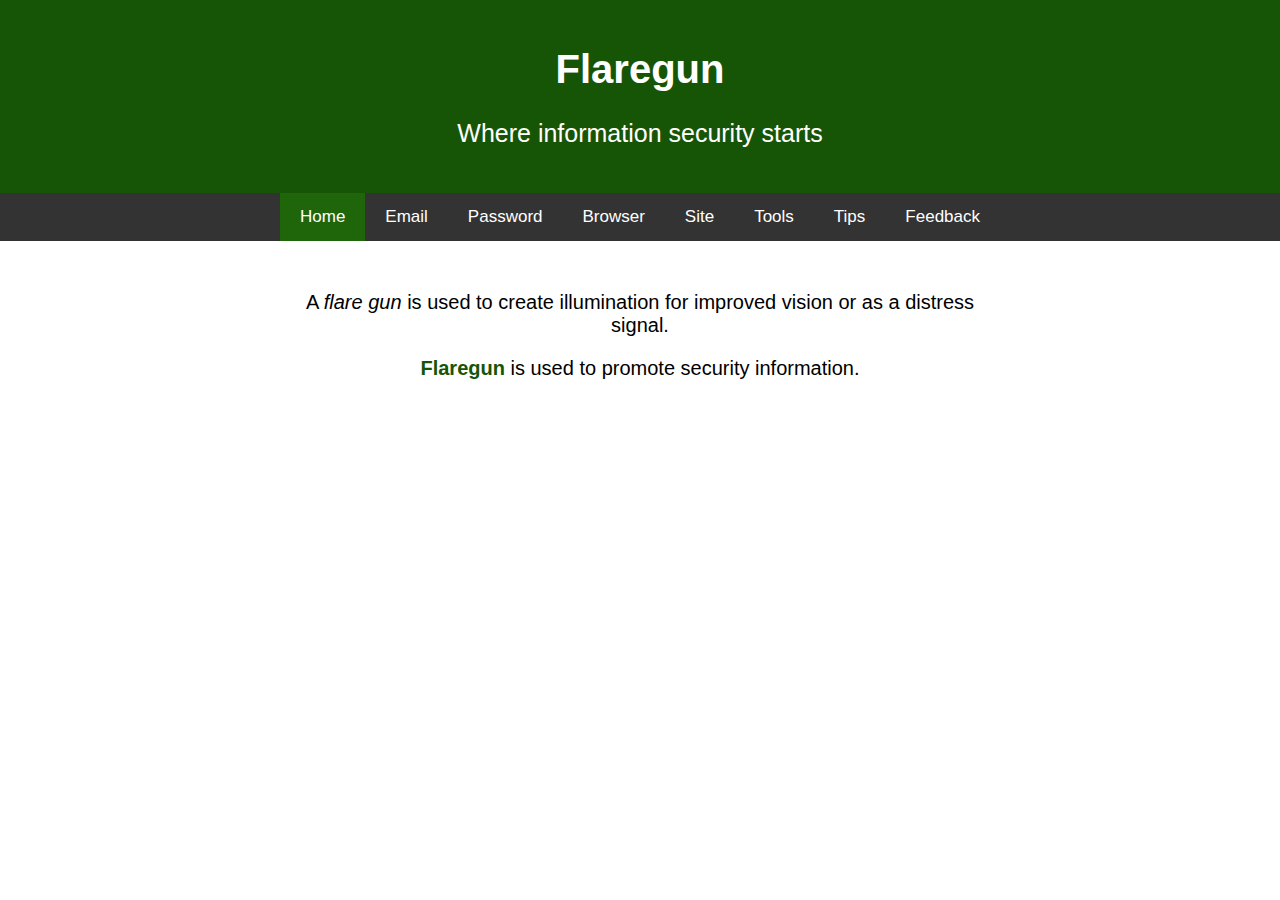
<file: index.html>
<!DOCTYPE html>
<html lang="en">
  <head>
    <title>Check your browser :: Flaregun</title>
    <meta charset="utf-8" />
    <meta content="A website for increasing security awareness." name="description" />
    <meta content="width=device-width,initial-scale=1" name="viewport" />
    <meta content="#175506" name="theme-color" />
    <link href="img/favicon.ico" rel="icon" type="image/x-icon" />
    <link href="manifest.json" rel="manifest" />
    <link href="css/main.css" rel="stylesheet" />
  </head>
  <body>
    <div class="header">
      <h1>Flaregun</h1>
      <p>Where information security starts</p>
    </div>
    <div class="navbar">
      <a class="active" href="index.html">Home</a>
      <a href="email-check.html">Email</a>
      <a href="pass-check.html">Password</a>
      <a href="browser-check.html">Browser</a>
      <a href="site-check.html">Site</a>
      <a href="tools.html">Tools</a>
      <a href="tips.html">Tips</a>
      <a href="feedback.html">Feedback</a>
    </div>
    <div class="main" style="font-size: 20px;">
      <blockquote>
        A <i>flare gun</i> is used to create illumination for improved vision or as a distress signal.
      </blockquote>
      <blockquote>
        <strong style="color: #175506;">Flaregun</strong> is used to promote security information.
      </blockquote>
    </div>
  </body>
</html>
</file>
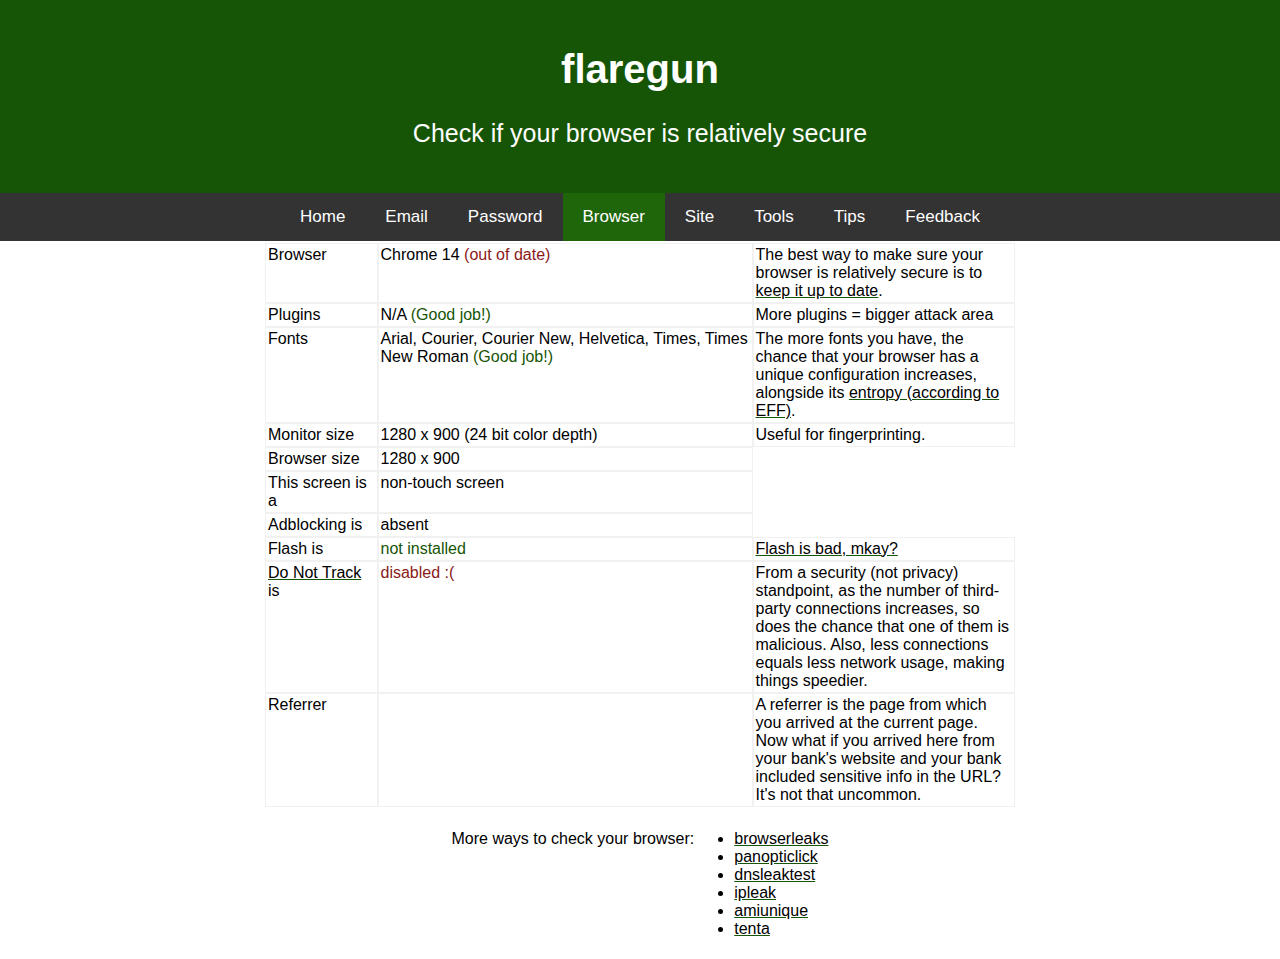
<file: browser-check.html>
<!DOCTYPE html>
<html lang="en">
<head>
    <title>Check your browser :: flaregun</title>
    <meta charset="utf-8"/>
    <meta content="A website for increasing security awareness." name="description"/>
    <meta content="width=device-width,initial-scale=1" name="viewport"/>
    <meta content="#175506" name="theme-color"/>
    <link href="img/favicon.ico" rel="icon" type="image/x-icon"/>
    <link href="manifest.json" rel="manifest"/>
    <link href="css/main-min.css" rel="stylesheet"/>
    <script defer="defer" src="js/browser-check.js"></script>
</head>
<body>
<div class="header">
    <h1>flaregun</h1>
    <p>Check if your browser is relatively secure</p>
</div>
<div class="navbar">
    <a href="index">Home</a>
    <a href="email-check">Email</a>
    <a href="pass-check">Password</a>
    <a class="active" href="browser-check">Browser</a>
    <a href="site-check">Site</a>
    <a href="tools">Tools</a>
    <a href="tips">Tips</a>
    <a href="feedback">Feedback</a>
</div>
<noscript>
    <h3 style="text-align: center; padding: 100px;">Some parts of flaregun (unfortunately) need JavaScript to run properly :(</h3>
</noscript>
<div class="table">
    <dl>
        <dt>Browser</dt>
        <dd id="browser"></dd>
        <dd>The best way to make sure your browser is relatively secure is to <a href="https://updatemybrowser.org" rel="noopener noreferrer" target="_blank">keep
            it up to date</a>.
        </dd>
    </dl>
    <dl>
        <dt>Plugins</dt>
        <dd id="plugins"></dd>
        <dd>More plugins = bigger attack area</dd>
    </dl>
    <dl>
        <dt>Fonts</dt>
        <dd id="fonts"></dd>
        <dd>The more fonts you have, the chance that your browser has a unique configuration increases, alongside its <a
                href="https://web.archive.org/web/20200714124539/https://panopticlick.eff.org/static/browser-uniqueness.pdf" rel="noopener noreferrer"
                target="_blank">entropy (according to EFF)</a>.
        </dd>
    </dl>
    <dl>
        <dt>Monitor size</dt>
        <dd id="monitorSize"></dd>
        <dd>Useful for fingerprinting.</dd>
    </dl>
    <dl>
        <dt>Browser size</dt>
        <dd id="browserSize"></dd>
    </dl>
    <dl>
        <dt>This screen is a</dt>
        <dd id="touchscreen"></dd>
    </dl>
    <dl>
        <dt>Adblocking is</dt>
        <dd id="block_me"></dd>
    </dl>
    <dl>
        <dt>Flash is</dt>
        <dd id="flash"></dd>
        <dd><a href="https://www.cvedetails.com/vulnerability-list/vendor_id-53/product_id-6761/Adobe-Flash-Player.html" rel="noopener noreferrer"
               target="_blank">Flash is bad, mkay?</a>
        </dd>
    </dl>
    <dl>
        <dt><a href="https://web.archive.org/web/20200717090117/https://en.wikipedia.org/wiki/Do_Not_Track" rel="noopener noreferrer" target="_blank">Do Not
            Track</a> is
        </dt>
        <dd id="dnt"></dd>
        <dd>From a security (not privacy) standpoint, as the number of third-party connections increases, so does the chance that one of them is malicious.
            Also, less connections equals less network usage, making things speedier.
        </dd>
    </dl>
    <dl>
        <dt>Referrer</dt>
        <dd id="referrer"></dd>
        <dd>A referrer is the page from which you arrived at the current page. Now what if you arrived here from your bank's website and your bank included
            sensitive info in the URL? It's not that uncommon.
        </dd>
    </dl>
</div>
<div class="flex-container">
    <p>More ways to check your browser:</p>
    <ul>
        <li><a href="https://browserleaks.com" rel="noopener noreferrer" target="_blank">browserleaks</a></li>
        <li><a href="https://panopticlick.eff.org" rel="noopener noreferrer" target="_blank">panopticlick</a></li>
        <li><a href="https://dnsleaktest.com" rel="noopener noreferrer" target="_blank">dnsleaktest</a></li>
        <li><a href="https://ipleak.net" rel="noopener noreferrer" target="_blank">ipleak</a></li>
        <li><a href="https://amiunique.org/fingerprint" rel="noopener noreferrer" target="_blank">amiunique</a></li>
        <li><a href="https://tenta.com/test" rel="noopener noreferrer" target="_blank">tenta</a></li>
    </ul>
</div>
</body>
</html>
</file>
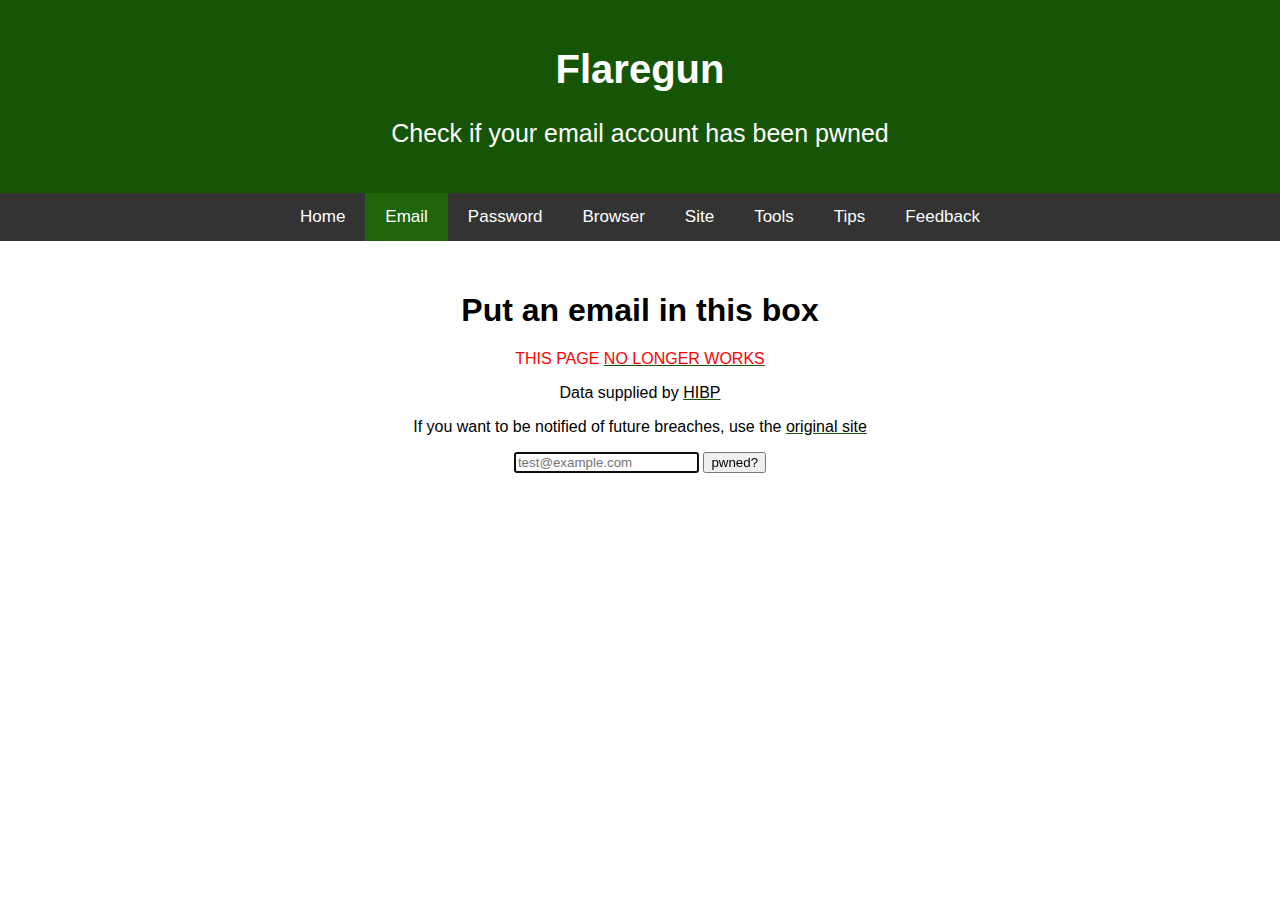
<file: email-check.html>
<!DOCTYPE html>
<html lang="en">
  <head>
    <title>Check your browser :: Flaregun</title>
    <meta charset="utf-8" />
    <meta content="A website for increasing security awareness." name="description" />
    <meta content="width=device-width,initial-scale=1" name="viewport" />
    <meta content="#175506" name="theme-color" />
    <link href="img/favicon.ico" rel="icon" type="image/x-icon" />
    <link href="manifest.json" rel="manifest" />
    <link href="css/main.css" rel="stylesheet" />
    <style>
      .flex-container div {
        border: 1px solid #8a1919;
      }

      .flex-container a {
        text-decoration-color: #8a1919;
      }
    </style>
    <script defer="defer" src="js/email-check.js"></script>
  </head>
  <body>
    <div class="header">
      <h1>Flaregun</h1>
      <p>Check if your email account has been pwned</p>
    </div>
    <div class="navbar">
      <a href="index">Home</a>
      <a class="active" href="email-check">Email</a>
      <a href="pass-check">Password</a>
      <a href="browser-check">Browser</a>
      <a href="site-check">Site</a>
      <a href="tools">Tools</a>
      <a href="tips">Tips</a>
      <a href="feedback">Feedback</a>
    </div>
    <noscript>
      <h3 style="text-align: center; padding: 100px;">
        Some parts of Flaregun (unfortunately) need JavaScript to run properly :(
      </h3>
    </noscript>
    <div class="main">
      <h1>Put an email in this box</h1>
      <p style="color: red;">
        THIS PAGE
        <a
          href="https://web.archive.org/web/20200708021002/https://www.troyhunt.com/authentication-and-the-have-i-been-pwned-api/"
          rel="noopener noreferrer"
          target="_blank"
          style="color: red;"
          >NO LONGER WORKS</a
        >
      </p>
      <p>Data supplied by <a href="https://haveibeenpwned.com" rel="noopener noreferrer" target="_blank">HIBP</a></p>
      <p>
        If you want to be notified of future breaches, use the
        <a href="https://haveibeenpwned.com/NotifyMe" rel="noopener noreferrer" target="_blank">original site</a>
      </p>
      <label aria-label="enter your email address here">
        <input autofocus id="input" placeholder="test@example.com" required spellcheck="false" type="email" />
      </label>
      <button id="button" type="submit">pwned?</button>
      <p id="counter"></p>
    </div>
    <div aria-live="polite" class="flex-container" id="output"></div>
  </body>
</html>
</file>
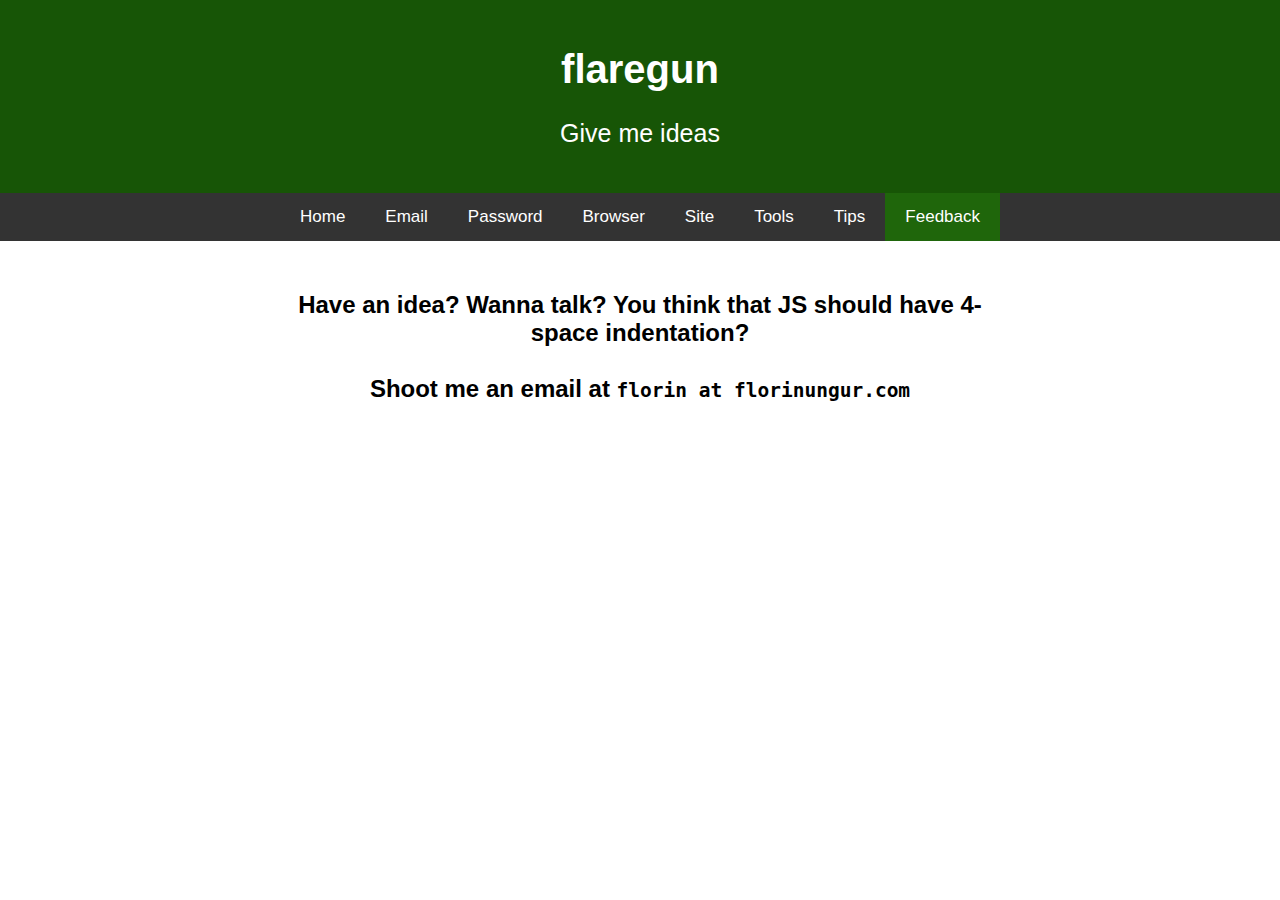
<file: feedback.html>
<!DOCTYPE html>
<html lang="en">
<head>
    <title>Check your browser :: flaregun</title>
    <meta charset="utf-8"/>
    <meta content="A website for increasing security awareness." name="description"/>
    <meta content="width=device-width,initial-scale=1" name="viewport"/>
    <meta content="#175506" name="theme-color"/>
    <link href="img/favicon.ico" rel="icon" type="image/x-icon"/>
    <link href="manifest.json" rel="manifest"/>
    <link href="css/main-min.css" rel="stylesheet"/>
</head>
<body>
<div class="header">
    <h1>flaregun</h1>
    <p>Give me ideas</p>
</div>
<div class="navbar">
    <a href="index">Home</a>
    <a href="email-check">Email</a>
    <a href="pass-check">Password</a>
    <a href="browser-check">Browser</a>
    <a href="site-check">Site</a>
    <a href="tools">Tools</a>
    <a href="tips">Tips</a>
    <a class="active" href="feedback">Feedback</a>
</div>
<div class="main">
    <h2>Have an idea? Wanna talk? You think that JS should have 4-space indentation?<br/><br/>Shoot me an email at <code>florin at florinungur.com</code></h2>
</div>
</body>
</html>
</file>
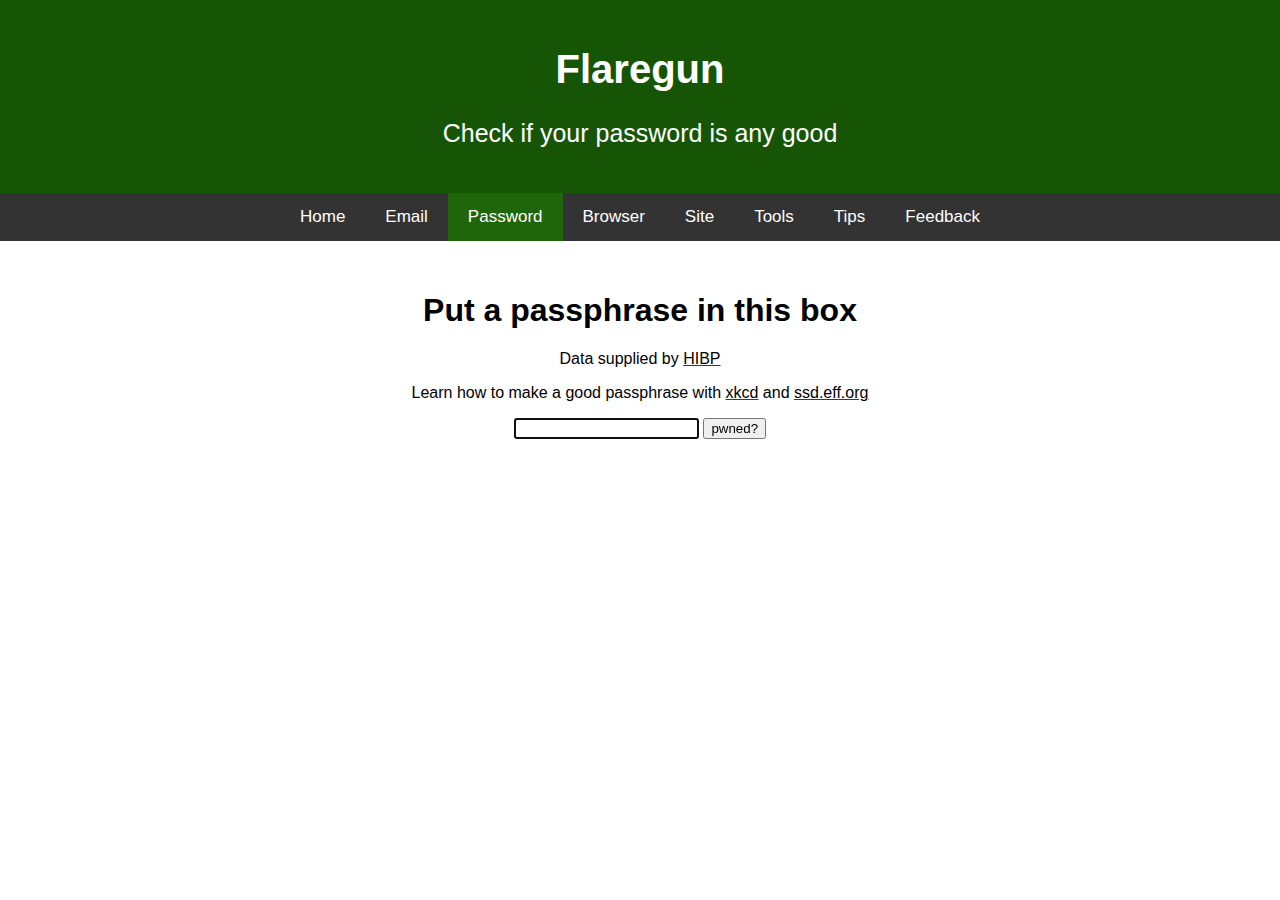
<file: pass-check.html>
<!DOCTYPE html>
<html lang="en">
  <head>
    <title>Check your browser :: Flaregun</title>
    <meta charset="utf-8" />
    <meta content="A website for increasing security awareness." name="description" />
    <meta content="width=device-width,initial-scale=1" name="viewport" />
    <meta content="#175506" name="theme-color" />
    <link href="img/favicon.ico" rel="icon" type="image/x-icon" />
    <link href="manifest.json" rel="manifest" />
    <link href="css/main.css" rel="stylesheet" />
    <style>
      .flex-container {
        align-items: center;
        flex-flow: column wrap;
      }

      .flex-container div {
        border: 1px solid #8a1919;
      }
    </style>
    <script defer="defer" src="js/pass-check.js"></script>
  </head>
  <body>
    <div class="header">
      <h1>Flaregun</h1>
      <p>Check if your password is any good</p>
    </div>
    <div class="navbar">
      <a href="index">Home</a>
      <a href="email-check">Email</a>
      <a class="active" href="pass-check">Password</a>
      <a href="browser-check">Browser</a>
      <a href="site-check">Site</a>
      <a href="tools">Tools</a>
      <a href="tips">Tips</a>
      <a href="feedback">Feedback</a>
    </div>
    <noscript>
      <h3 style="text-align: center; padding: 100px;">
        Some parts of Flaregun (unfortunately) need JavaScript to run properly :(
      </h3>
    </noscript>
    <div class="main">
      <h1>Put a passphrase in this box</h1>
      <p>Data supplied by <a href="https://haveibeenpwned.com" rel="noopener noreferrer" target="_blank">HIBP</a></p>
      <p id="learnToPass">
        Learn how to make a good passphrase with
        <a
          href="https://web.archive.org/web/20200717034302/https://xkcd.com/936/"
          rel="noopener noreferrer"
          target="_blank"
          >xkcd</a
        >
        and
        <a
          href="https://web.archive.org/web/20200719172226/https://ssd.eff.org/en/module/creating-strong-passwords"
          rel="noopener noreferrer"
          target="_blank"
          >ssd.eff.org</a
        >
      </p>
      <label aria-label="enter your password here">
        <input autofocus id="input" required type="password" />
      </label>
      <button id="button" type="submit">pwned?</button>
    </div>
    <div aria-live="polite" class="flex-container" id="output"></div>
  </body>
</html>
</file>
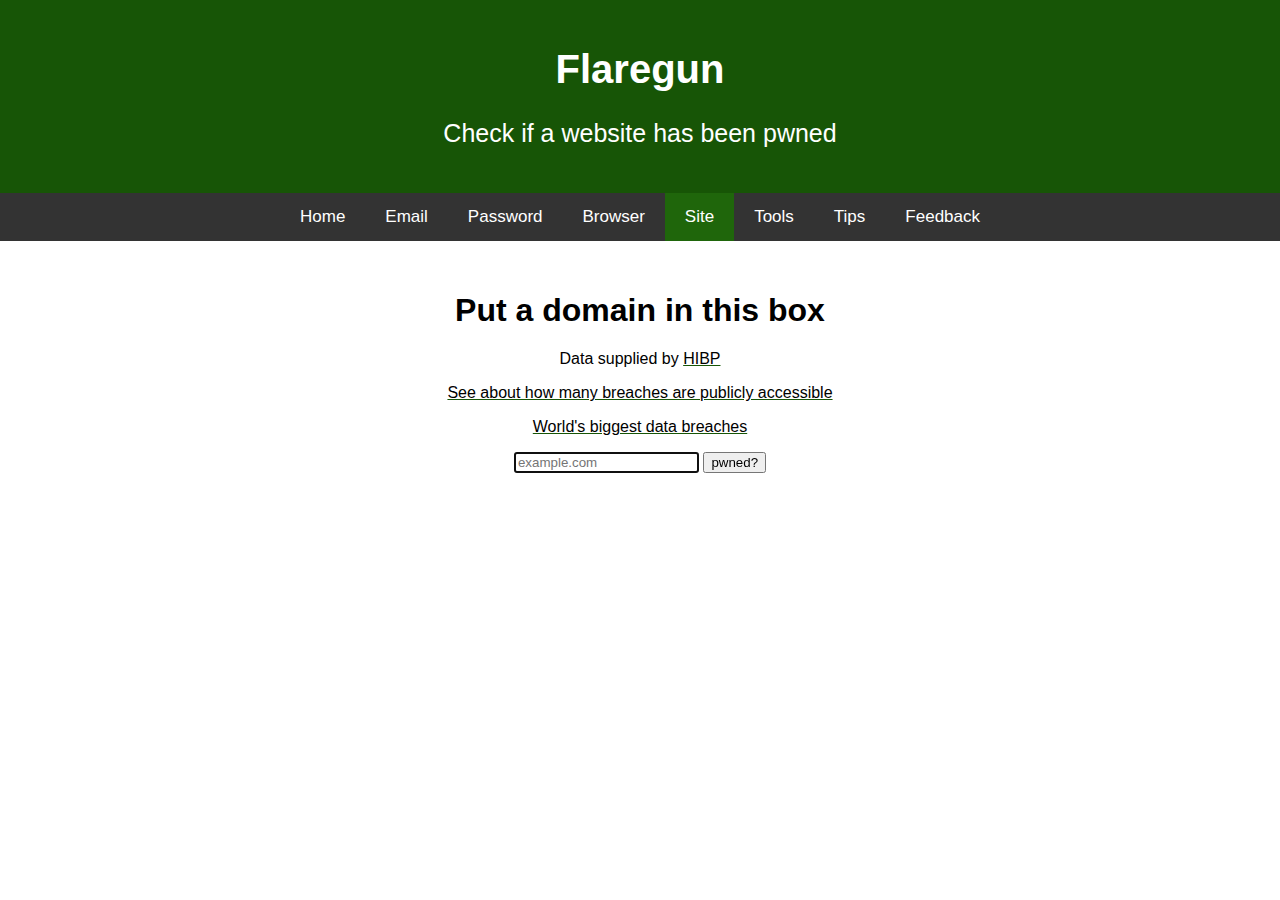
<file: site-check.html>
<!DOCTYPE html>
<html lang="en">
  <head>
    <title>Check your browser :: Flaregun</title>
    <meta charset="utf-8" />
    <meta content="A website for increasing security awareness." name="description" />
    <meta content="width=device-width,initial-scale=1" name="viewport" />
    <meta content="#175506" name="theme-color" />
    <link href="img/favicon.ico" rel="icon" type="image/x-icon" />
    <link href="manifest.json" rel="manifest" />
    <link href="css/main.css" rel="stylesheet" />
    <script defer="defer" src="js/site-check.js"></script>
  </head>
  <body>
    <div class="header">
      <h1>Flaregun</h1>
      <p>Check if a website has been pwned</p>
    </div>
    <div class="navbar">
      <a href="index.html">Home</a>
      <a href="email-check.html">Email</a>
      <a href="pass-check.html">Password</a>
      <a href="browser-check.html">Browser</a>
      <a class="active" href="site-check.html">Site</a>
      <a href="tools.html">Tools</a>
      <a href="tips.html">Tips</a>
      <a href="feedback.html">Feedback</a>
    </div>
    <noscript>
      <h3 style="text-align: center; padding: 100px;">
        Some parts of Flaregun (unfortunately) need JavaScript to run properly :(
      </h3>
    </noscript>
    <div class="main">
      <h1>Put a domain in this box</h1>
      <p>Data supplied by <a href="https://haveibeenpwned.com" rel="noopener noreferrer" target="_blank">HIBP</a></p>
      <p>
        <a href="https://haveibeenpwned.com/PwnedWebsites" rel="noopener noreferrer" target="_blank"
          >See about how many breaches are publicly accessible</a
        >
      </p>
      <p>
        <a
          href="http://www.informationisbeautiful.net/visualizations/worlds-biggest-data-breaches-hacks/"
          rel="noopener noreferrer"
          target="_blank"
          >World's biggest data breaches</a
        >
      </p>
      <label aria-label="enter the domain name here"
        ><input
          autocapitalize="off"
          autofocus
          id="input"
          pattern="^(([a-zA-Z]{1})|([a-zA-Z]{1}[a-zA-Z]{1})|([a-zA-Z]{1}[0-9]{1})|([0-9]{1}[a-zA-Z]{1})|([a-zA-Z0-9][a-zA-Z0-9-_]{1,61}[a-zA-Z0-9]))\.([a-zA-Z]{2,6}|[a-zA-Z0-9-]{2,30}\.[a-zA-Z]{2,3})$"
          placeholder="example.com"
          required
          spellcheck="false"
          type="text"
      /></label>

      <button id="button" type="submit">pwned?</button>
    </div>
    <div aria-live="polite" class="flex-container" id="output"></div>
  </body>
</html>
</file>
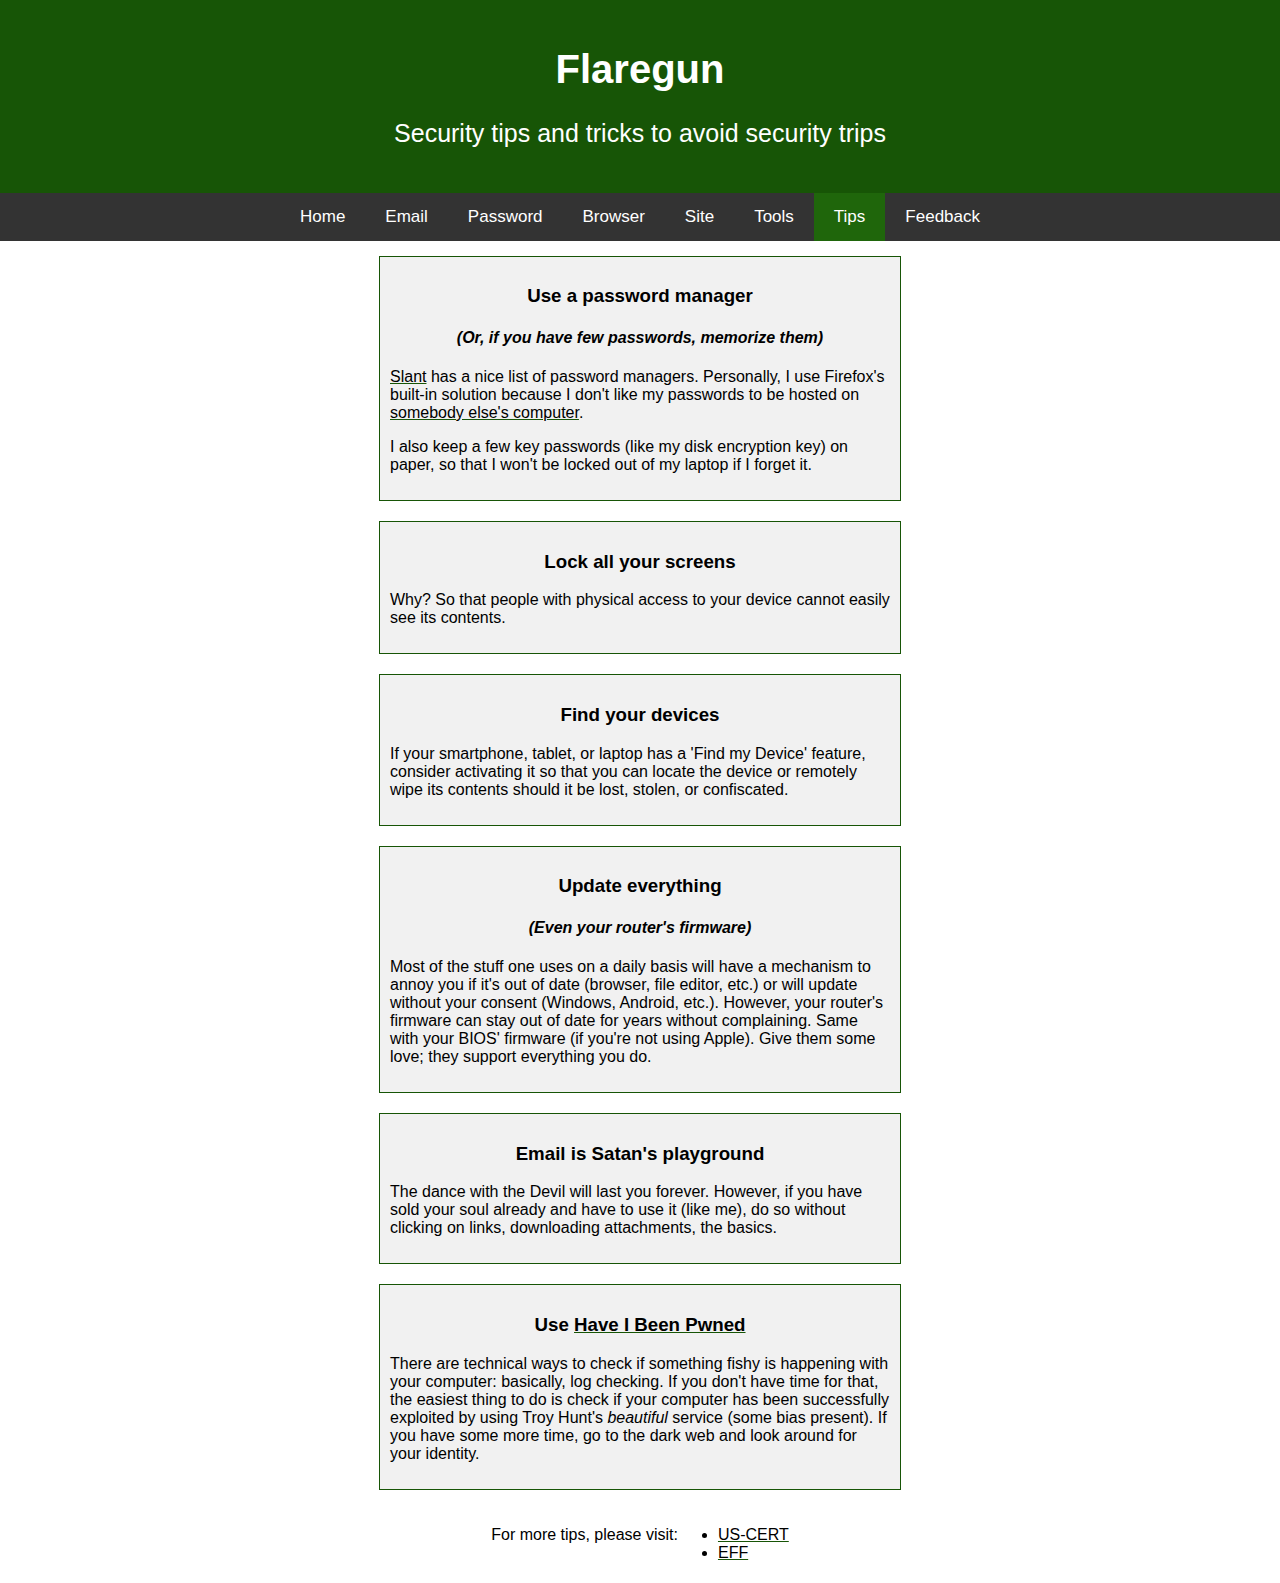
<file: tips.html>
<!DOCTYPE html>
<html lang="en">
  <head>
    <title>Check your browser :: Flaregun</title>
    <meta charset="utf-8" />
    <meta content="A website for increasing security awareness." name="description" />
    <meta content="width=device-width,initial-scale=1" name="viewport" />
    <meta content="#175506" name="theme-color" />
    <link href="img/favicon.ico" rel="icon" type="image/x-icon" />
    <link href="manifest.json" rel="manifest" />
    <link href="css/main.css" rel="stylesheet" />
  </head>
  <body>
    <div class="header">
      <h1>Flaregun</h1>
      <p>Security tips and tricks to avoid security trips</p>
    </div>
    <div class="navbar">
      <a href="index.html">Home</a>
      <a href="email-check.html">Email</a>
      <a href="pass-check.html">Password</a>
      <a href="browser-check.html">Browser</a>
      <a href="site-check.html">Site</a>
      <a href="tools.html">Tools</a>
      <a class="active" href="tips.html">Tips</a>
      <a href="feedback.html">Feedback</a>
    </div>
    <div class="flex-container">
      <div>
        <h3>Use a password manager</h3>
        <h4><em>(Or, if you have few passwords, memorize them)</em></h4>
        <p>
          <a href="https://www.slant.co" rel="noopener noreferrer" target="_blank">Slant</a> has a nice list of password
          managers. Personally, I use Firefox's built-in solution because I don't like my passwords to be hosted on
          <a
            href="https://spectrum.ieee.org/tech-history/silicon-revolution/someone-elses-computer-the-prehistory-of-cloud-computing"
            rel="noopener noreferrer"
            target="_blank"
            >somebody else's computer</a
          >.
        </p>
        <p>
          I also keep a few key passwords (like my disk encryption key) on paper, so that I won't be locked out of my
          laptop if I forget it.
        </p>
      </div>
      <div>
        <h3>Lock all your screens</h3>
        <p>Why? So that people with physical access to your device cannot easily see its contents.</p>
      </div>
      <div>
        <h3>Find your devices</h3>
        <p>
          If your smartphone, tablet, or laptop has a 'Find my Device' feature, consider activating it so that you can
          locate the device or remotely wipe its contents should it be lost, stolen, or confiscated.
        </p>
      </div>
      <div>
        <h3>Update everything</h3>
        <h4><em>(Even your router's firmware)</em></h4>
        <p>
          Most of the stuff one uses on a daily basis will have a mechanism to annoy you if it's out of date (browser,
          file editor, etc.) or will update without your consent (Windows, Android, etc.). However, your router's
          firmware can stay out of date for years without complaining. Same with your BIOS' firmware (if you're not
          using Apple). Give them some love; they support everything you do.
        </p>
      </div>
      <div>
        <h3>Email is Satan's playground</h3>
        <p>
          The dance with the Devil will last you forever. However, if you have sold your soul already and have to use it
          (like me), do so without clicking on links, downloading attachments, the basics.
        </p>
      </div>
      <div>
        <h3>
          Use <a href="https://haveibeenpwned.com/" rel="noopener noreferrer" target="_blank">Have I Been Pwned</a>
        </h3>
        <p>
          There are technical ways to check if something fishy is happening with your computer: basically, log checking.
          If you don't have time for that, the easiest thing to do is check if your computer has been successfully
          exploited by using Troy Hunt's <em>beautiful</em> service (some bias present). If you have some more time, go
          to the dark web and look around for your identity.
        </p>
      </div>
    </div>
    <div class="flex-container">
      <p>For more tips, please visit:</p>
      <ul>
        <li><a href="https://www.us-cert.gov/ncas/tips" rel="noopener noreferrer" target="_blank">US-CERT</a></li>
        <li>
          <a href="https://ssd.eff.org/en/module/seven-steps-digital-security" rel="noopener noreferrer" target="_blank"
            >EFF</a
          >
        </li>
      </ul>
    </div>
  </body>
</html>
</file>
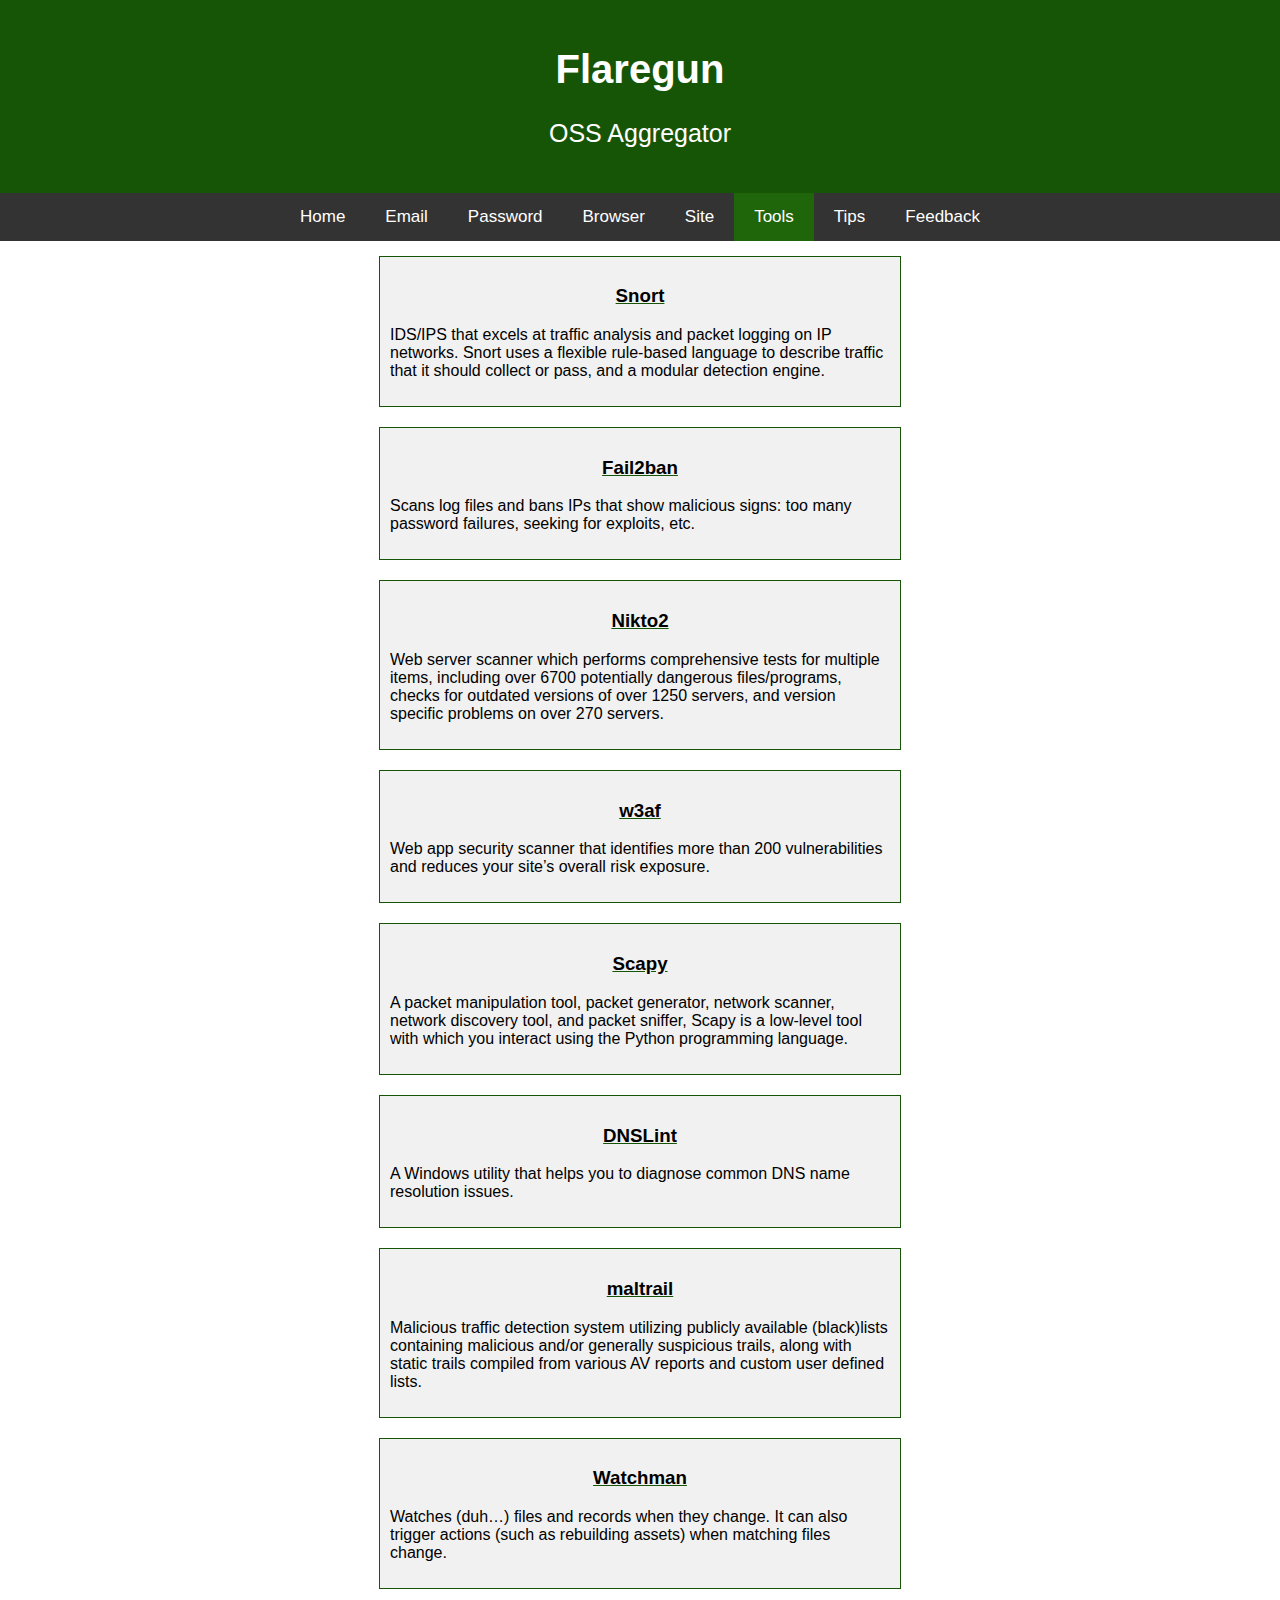
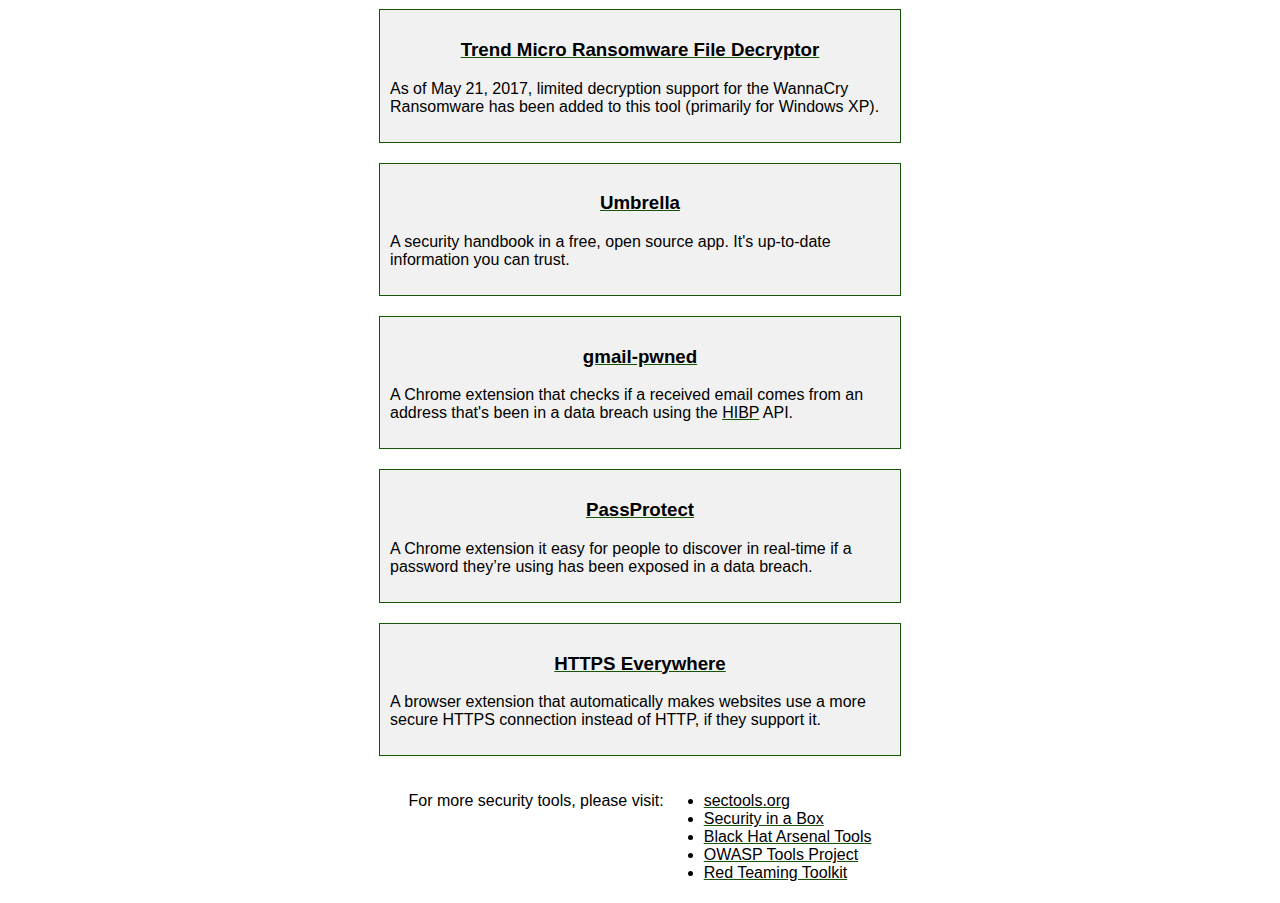
<file: tools.html>
<!DOCTYPE html>
<html lang="en">
  <head>
    <title>Check your browser :: Flaregun</title>
    <meta charset="utf-8" />
    <meta content="A website for increasing security awareness." name="description" />
    <meta content="width=device-width,initial-scale=1" name="viewport" />
    <meta content="#175506" name="theme-color" />
    <link href="img/favicon.ico" rel="icon" type="image/x-icon" />
    <link href="manifest.json" rel="manifest" />
    <link href="css/main.css" rel="stylesheet" />
  </head>
  <body>
    <div class="header">
      <h1>Flaregun</h1>
      <p>OSS Aggregator</p>
    </div>
    <div class="navbar">
      <a href="index">Home</a>
      <a href="email-check">Email</a>
      <a href="pass-check">Password</a>
      <a href="browser-check">Browser</a>
      <a href="site-check">Site</a>
      <a class="active" href="tools">Tools</a>
      <a href="tips">Tips</a>
      <a href="feedback">Feedback</a>
    </div>
    <div class="flex-container">
      <div>
        <h3><a href="https://www.snort.org" rel="noopener noreferrer" target="_blank">Snort</a></h3>
        <p>
          IDS/IPS that excels at traffic analysis and packet logging on IP networks. Snort uses a flexible rule-based
          language to describe traffic that it should collect or pass, and a modular detection engine.
        </p>
      </div>
      <div>
        <h3>
          <a href="https://www.fail2ban.org/wiki/index.php/Main_Page" rel="noopener noreferrer" target="_blank"
            >Fail2ban</a
          >
        </h3>
        <p>
          Scans log files and bans IPs that show malicious signs: too many password failures, seeking for exploits, etc.
        </p>
      </div>
      <div>
        <h3><a href="https://cirt.net/nikto2" rel="noopener noreferrer" target="_blank">Nikto2</a></h3>
        <p>
          Web server scanner which performs comprehensive tests for multiple items, including over 6700 potentially
          dangerous files/programs, checks for outdated versions of over 1250 servers, and version specific problems on
          over 270 servers.
        </p>
      </div>
      <div>
        <h3><a href="http://w3af.org/" rel="noopener noreferrer" target="_blank">w3af</a></h3>
        <p>
          Web app security scanner that identifies more than 200 vulnerabilities and reduces your site’s overall risk
          exposure.
        </p>
      </div>
      <div>
        <h3><a href="https://scapy.net/" rel="noopener noreferrer" target="_blank">Scapy</a></h3>
        <p>
          A packet manipulation tool, packet generator, network scanner, network discovery tool, and packet sniffer,
          Scapy is a low-level tool with which you interact using the Python programming language.
        </p>
      </div>
      <div>
        <h3>
          <a
            href="https://support.microsoft.com/en-us/help/321045/description-of-the-dnslint-utility"
            rel="noopener noreferrer"
            target="_blank"
            >DNSLint</a
          >
        </h3>
        <p>A Windows utility that helps you to diagnose common DNS name resolution issues.</p>
      </div>
      <div>
        <h3><a href="https://github.com/stamparm/maltrail" rel="noopener noreferrer" target="_blank">maltrail</a></h3>
        <p>
          Malicious traffic detection system utilizing publicly available (black)lists containing malicious and/or
          generally suspicious trails, along with static trails compiled from various AV reports and custom user defined
          lists.
        </p>
      </div>
      <div>
        <h3><a href="https://facebook.github.io/watchman/" rel="noopener noreferrer" target="_blank">Watchman</a></h3>
        <p>
          Watches (duh…) files and records when they change. It can also trigger actions (such as rebuilding assets)
          when matching files change.
        </p>
      </div>
      <div>
        <h3>
          <a
            href="https://esupport.trendmicro.com/en-us/home/pages/technical-support/1114221.aspx?vwd=KB-_-prd=gen-_-src=KB1099580-_-loc=Default"
            rel="noopener noreferrer"
            target="_blank"
            >Trend Micro Ransomware File Decryptor</a
          >
        </h3>
        <p>
          As of May 21, 2017, limited decryption support for the WannaCry Ransomware has been added to this tool
          (primarily for Windows XP).
        </p>
      </div>
      <div>
        <h3><a href="https://secfirst.org/umbrella/" rel="noopener noreferrer" target="_blank">Umbrella</a></h3>
        <p>A security handbook in a free, open source app. It's up-to-date information you can trust.</p>
      </div>
      <div>
        <h3>
          <a href="https://github.com/AussieGuy0/gmail-pwned" rel="noopener noreferrer" target="_blank">gmail-pwned</a>
        </h3>
        <p>
          A Chrome extension that checks if a received email comes from an address that's been in a data breach using
          the <a href="https://haveibeenpwned.com/" rel="noopener noreferrer" target="_blank">HIBP</a> API.
        </p>
      </div>
      <div>
        <h3><a href="https://www.passprotect.io/" rel="noopener noreferrer" target="_blank">PassProtect</a></h3>
        <p>
          A Chrome extension it easy for people to discover in real-time if a password they’re using has been exposed in
          a data breach.
        </p>
      </div>
      <div>
        <h3>
          <a href="https://www.eff.org/https-everywhere" rel="noopener noreferrer" target="_blank">HTTPS Everywhere</a>
        </h3>
        <p>
          A browser extension that automatically makes websites use a more secure HTTPS connection instead of HTTP, if
          they support it.
        </p>
      </div>
    </div>
    <div class="flex-container">
      <p>For more security tools, please visit:</p>
      <ul>
        <li><a href="https://sectools.org/" rel="noopener noreferrer" target="_blank">sectools.org</a></li>
        <li>
          <a href="https://securityinabox.org/en/" rel="noopener noreferrer" target="_blank">Security in a Box</a>
        </li>
        <li>
          <a href="https://github.com/toolswatch/blackhat-arsenal-tools" rel="noopener noreferrer" target="_blank"
            >Black Hat Arsenal Tools</a
          >
        </li>
        <li>
          <a
            href="https://www.owasp.org/index.php/Category:OWASP_Tools_Project"
            rel="noopener noreferrer"
            target="_blank"
            >OWASP Tools Project</a
          >
        </li>
        <li>
          <a href="https://github.com/infosecn1nja/Red-Teaming-Toolkit" rel="noopener noreferrer" target="_blank"
            >Red Teaming Toolkit</a
          >
        </li>
      </ul>
    </div>
  </body>
</html>
</file>
<file: css/main.css>
body {
  font-family: Arial, Helvetica, sans-serif;
  margin: 0;
}

body,
html {
  height: 100%;
}

.header {
  padding: 20px;
  text-align: center;
  background: #175506;
  color: #fff;
}

.header h1 {
  font-size: 40px;
}

.header p {
  font-size: 25px;
}

.navbar {
  display: flex;
  flex-wrap: wrap;
  justify-content: center;
  overflow: hidden;
  background-color: #333;
}

.navbar a {
  float: left;
  display: block;
  color: #fff;
  text-align: center;
  padding: 14px 20px;
  text-decoration: none;
  font-size: 17px;
}

.navbar a:hover {
  background-color: #ddd;
  color: #000;
}

.navbar a.active {
  background-color: #1f660b;
  color: #fff;
}

.main {
  padding: 30px 50px 30px 50px;
  text-align: center;
  max-width: 750px;
  margin: 0 auto;
}

.flex-container a,
.main a,
.table a {
  text-decoration-color: #175506;
  color: #000;
}

.flex-container {
  display: flex;
  flex-flow: row wrap;
  justify-content: center;
  max-width: 750px;
  margin: 0 auto;
  padding: 5px;
}

.flex-container img {
  border-radius: 50%;
  float: left;
  width: 100px;
  height: 100px;
}

.flex-container div {
  background-color: #f1f1f1;
  max-width: 500px;
  margin: 10px auto;
  border: 1px solid #175506;
  padding: 10px;
}

.flex-container h3,
.flex-container h4 {
  text-align: center;
}

.table {
  display: table;
  padding: 2px;
  max-width: 750px;
  margin: 0 auto;
}

.table dl {
  display: table-row;
}

.table dd,
.table dt {
  display: table-cell;
  border: 1px solid #f1f1f1;
  padding: 2px;
  width: 50%;
  box-sizing: border-box;
}

dt:nth-child(1n) {
  width: 15%;
}

dt:nth-child(2n) {
  width: 55%;
}

dt:nth-child(3n) {
  width: 30%;
}

dl:hover {
  background-color: #b4e9a9;
}

@media screen and (max-width: 400px) {
  .navbar a {
    float: none;
    width: 100%;
  }

  .table dt {
    display: block;
    width: 100%;
    box-sizing: border-box;
  }
}
</file>
<file: css/main-min.css>
body{font-family:Arial,Helvetica,sans-serif;margin:0}body,html{height:100%}.header{padding:20px;text-align:center;background:#175506;color:#fff}.header h1{font-size:40px}.header p{font-size:25px}.navbar{display:flex;flex-wrap:wrap;justify-content:center;overflow:hidden;background-color:#333}.navbar a{float:left;display:block;color:#fff;text-align:center;padding:14px 20px;text-decoration:none;font-size:17px}.navbar a:hover{background-color:#ddd;color:#000}.navbar a.active{background-color:#1f660b;color:#fff}.main{padding:30px 50px;text-align:center;max-width:750px;margin:0 auto}.flex-container a,.main a,.table a{text-decoration-color:#175506;color:#000}.flex-container{display:flex;flex-flow:row wrap;justify-content:center;max-width:750px;margin:0 auto;padding:5px}.flex-container img{border-radius:50%;float:left;width:100px;height:100px}.flex-container div{background-color:#f1f1f1;max-width:500px;margin:10px auto;border:1px solid #175506;padding:10px}.flex-container h3,.flex-container h4{text-align:center}.table{display:table;padding:2px;max-width:750px;margin:0 auto}.table dl{display:table-row}.table dd,.table dt{display:table-cell;border:1px solid #f1f1f1;padding:2px;width:50%;box-sizing:border-box}dt:nth-child(1n){width:15%}dt:nth-child(2n){width:55%}dt:nth-child(3n){width:30%}dl:hover{background-color:#b4e9a9}@media screen and (max-width:400px){.navbar a{float:none;width:100%}.table dt{display:block;width:100%;box-sizing:border-box}}
</file>
